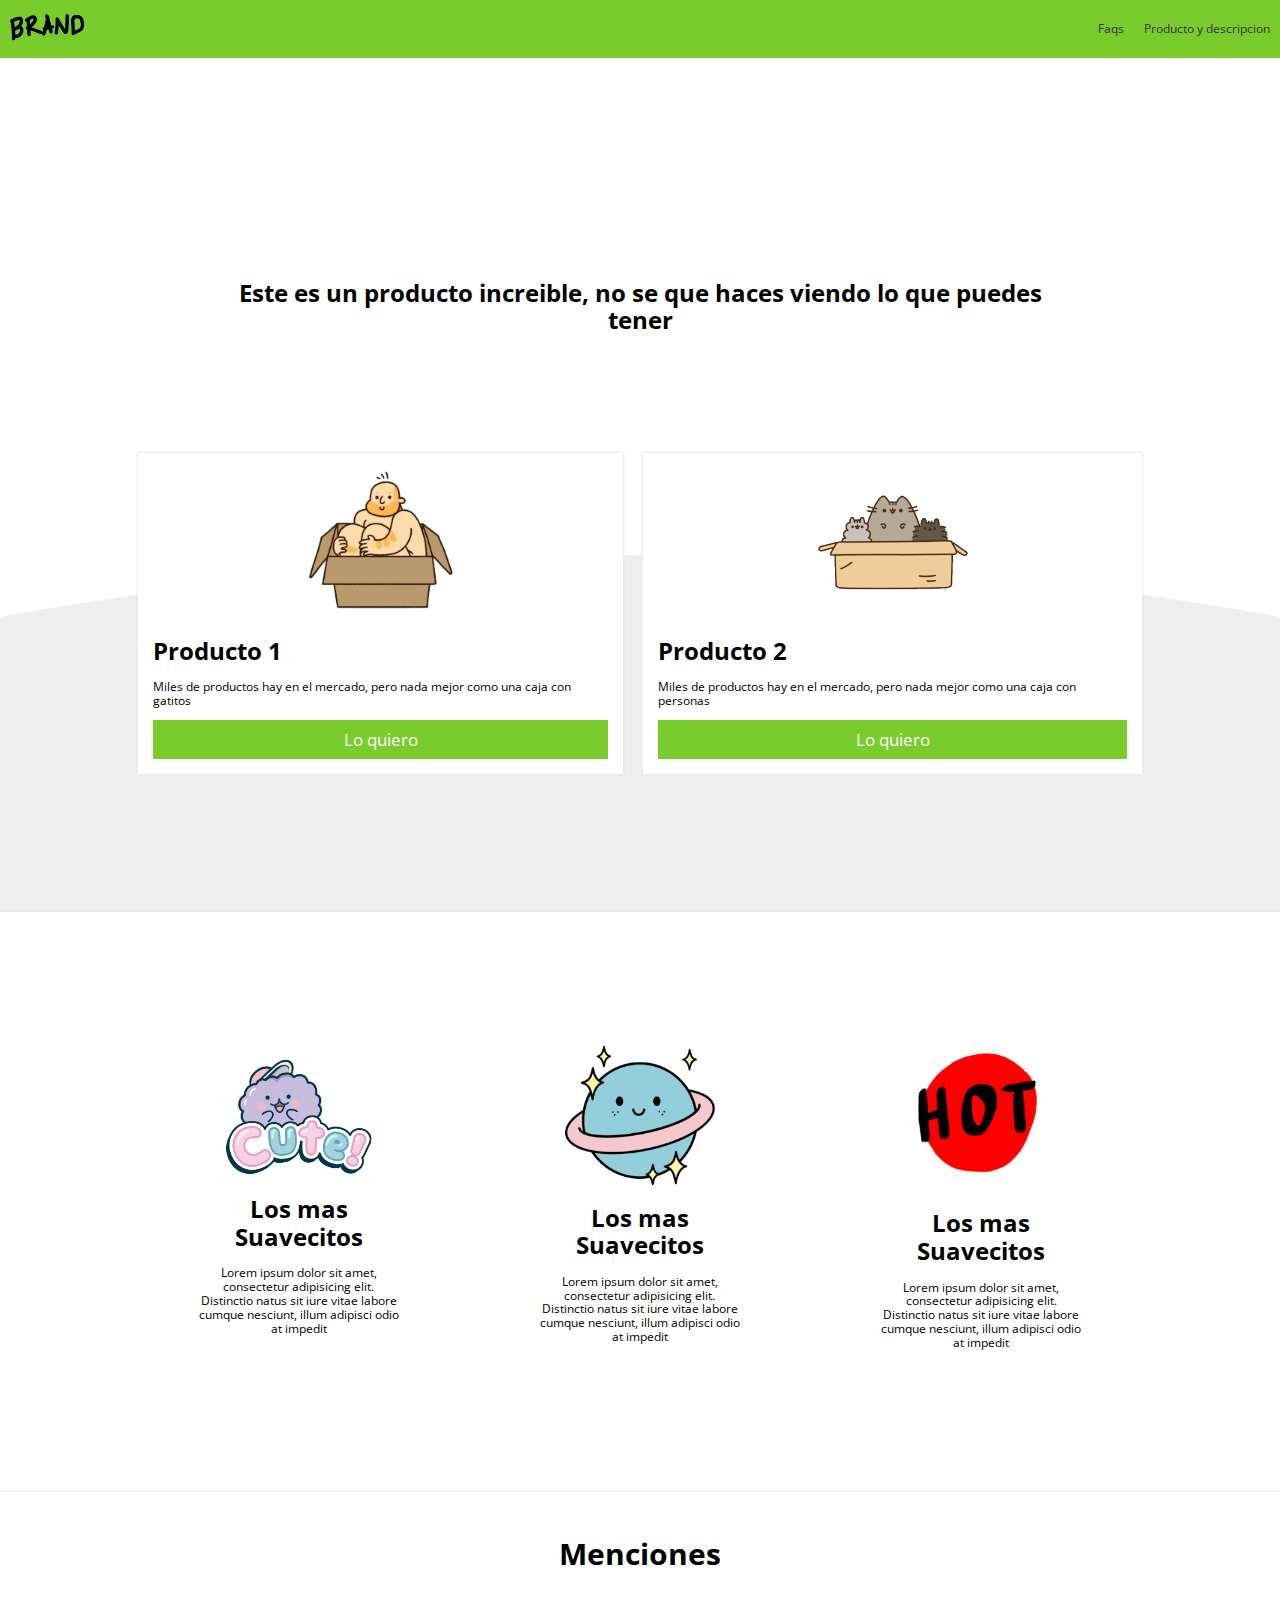
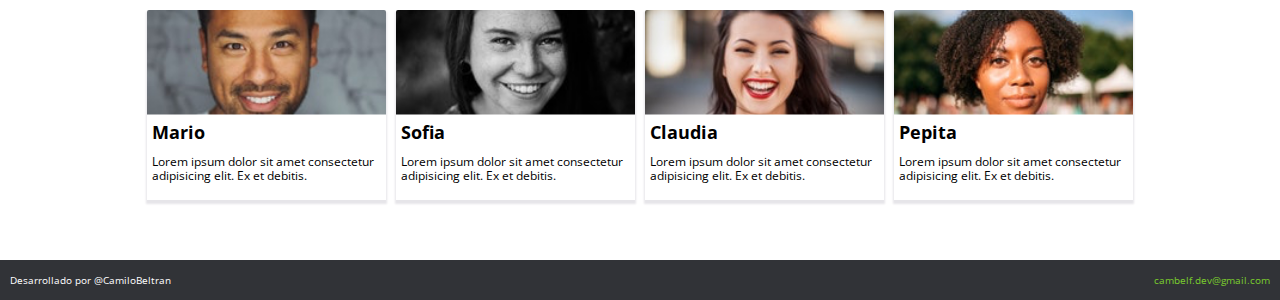
<file: index.html>
<!DOCTYPE html>
<html lang="en">
  <head>
    <meta charset="UTF-8">
    <meta name="viewport" content="width=device-width, initial-scale=1.0">
    <meta http-equiv="X-UA-Compatible" content="ie=edge">
    <link rel="stylesheet" href="css/normalize.css">
    <link rel="stylesheet" href="css/index.css">
    <link rel="stylesheet" href="css/mobile.css">
    <link rel="stylesheet" href="css/animation.css">
    <title>BRANDS</title>
  </head>
<body>
  <!-- Aqui empieza el navbar -->
   <nav class="fadeInDown">
    <div class="brand_image">
      <img src="images/logo.png" alt="">
    </div>
    <div class="nav_options">
        <ul>
          <li><a href="venta.html">Faqs</a></li>
          <li><a href="producto.html">Producto y descripcion</a></li>
        </ul>
    </div>
   </nav>
   <!-- aqui acaba el} navbar -->
   <!-- aqui empieza el main section -->
   <div class="main_section fadeIn">
     <h1>
       Este es un producto increible, no se que haces viendo lo que puedes tener
      </h1>
   </div>
   <div class="products">
     <div class="product fadeInUp">
       <div class="content">
         <div class="image_content">
           <img src="images/box1.png" alt="">
         </div>
          <h1>Producto 1</h1>
          <p>
            Miles de productos hay en el mercado, pero nada mejor como una caja con gatitos
          </p>
          <a href="venta.html">
            <button  class="main_button">Lo quiero</button>
          </a>
       </div>
     </div>
     <div class="product fadeInUp">
      <div class="content">
        <div class="image_content">
          <img src="images/box2.png" alt="">
        </div>
        <h1>Producto 2</h1>
        <p>
          Miles de productos hay en el mercado, pero nada mejor como una caja con personas
        </p>
        <a href="venta.html">
          <button  class="main_button">Lo quiero</button>
        </a>
      </div>
    </div>
   </div>
  <div class="others">
    <div class="container_other">
      <div class="content_others">
        <img src="images/b1.png" alt="">
        <h1>
          Los mas Suavecitos
        </h1>
        <p>
          Lorem ipsum dolor sit amet, consectetur adipisicing elit. Distinctio natus sit iure vitae labore cumque
          nesciunt, illum adipisci odio at impedit
        </p>
      </div>
      <div class="content_others">
        <img src="images/b2.png" alt="">
        <h1>
          Los mas Suavecitos
        </h1>
        <p>
          Lorem ipsum dolor sit amet, consectetur adipisicing elit. Distinctio natus sit iure vitae labore cumque
          nesciunt,
          illum adipisci odio at impedit
        </p>
      </div>
      <div class="content_others">
        <img src="images/b3.png" alt="">
        <h1>
          Los mas Suavecitos
        </h1>
        <p>
          Lorem ipsum dolor sit amet, consectetur adipisicing elit. Distinctio natus sit iure vitae labore cumque
          nesciunt,
          illum adipisci odio at impedit
        </p>
      </div>
    </div>
  </div>
  <section class="menciones">
    <h1>Menciones</h1>
    <div class="content_mentions">
      <div class="mention">
        <div class="mention_image_container">
          <img src="images/p1.png" alt="">
        </div>
        <div class="description_mention">
          <h2>
            Mario
          </h2>
          <p>
            Lorem ipsum dolor sit amet consectetur adipisicing elit. Ex et debitis.
          </p>
        </div>
      </div>
      <div class="mention">
        <div class="mention_image_container">
          <img src="images/p2.png" alt="">
        </div>
        <div class="description_mention">
          <h2>
            Sofia
          </h2>
          <p>
            Lorem ipsum dolor sit amet consectetur adipisicing elit. Ex et debitis.
          </p>
        </div>
      </div>
      <div class="mention">
        <div class="mention_image_container">
          <img src="images/p3.png" alt="">
        </div>
        <div class="description_mention">
          <h2>
            Claudia
          </h2>
          <p>
            Lorem ipsum dolor sit amet consectetur adipisicing elit. Ex et debitis.
          </p>
        </div>
      </div>
      <div class="mention">
        <div class="mention_image_container">
          <img src="images/p4.png" alt="">
        </div>
        <div class="description_mention">
          <h2>
            Pepita
          </h2>
          <p>
            Lorem ipsum dolor sit amet consectetur adipisicing elit. Ex et debitis.
          </p>
        </div>
      </div>
    </div>
  </section>
   <footer>
    <p>
      <small>Desarrollado por <a href="https://twitter.com/CamiloBeltran">@CamiloBeltran</a></small>
    </p>
    <a href="mailto:cambelf.dev@gmail.com">
      <p class="contact">
        <small>cambelf.dev@gmail.com</small>
      </p>
    </a>
   </footer>
  <script src=""> </script>
</body>
</html>
</file>
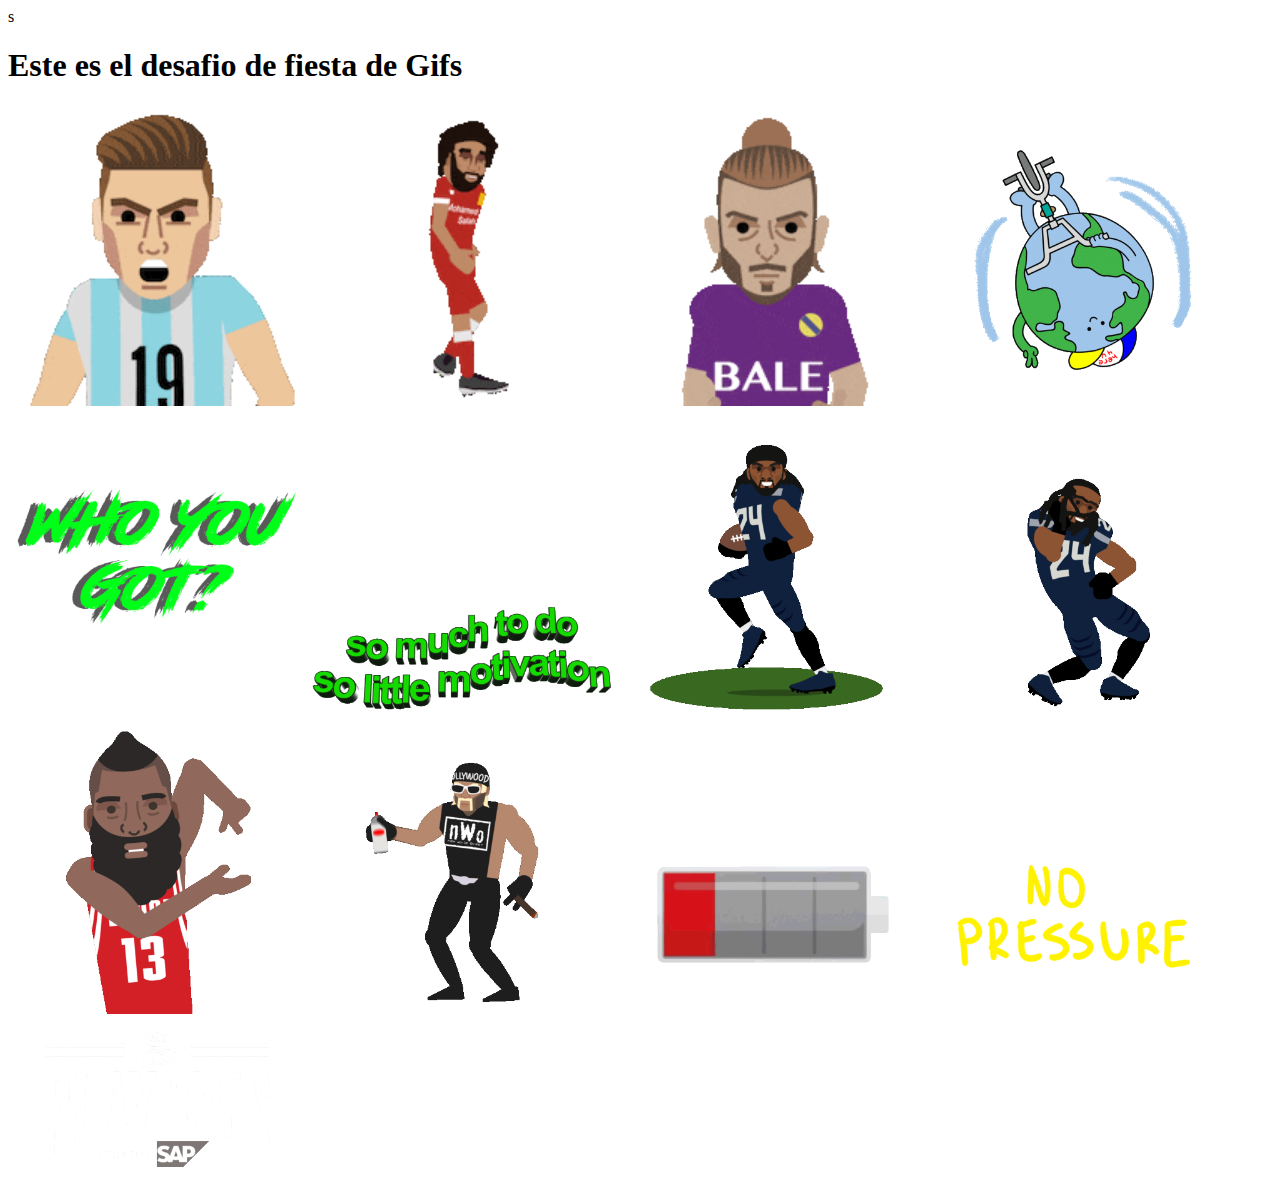
<file: fiesta de gift/index.html>
<!DOCTYPE html>
<html lang="es" dir="ltr">
  <head>
    <meta charset="utf-8">
    <title>Fiesta de gifs</title>
    <style>
      img
      {
        width: 300px;
      }
    </style>
  </head>
  <body>s
    <h1>Este es el desafio de fiesta de Gifs</h1>
    <section class="container">
      <img src="200 (1).gif" alt="">
      <img src="200.gif" alt="">
      <img src="200_s.gif" alt="">
      <img src="giphy (1).gif" alt="">
      <img src="giphy.gif" alt="">
      <img src="giphy_s (1).gif" alt="">
      <img src="giphy_s (2).gif" alt="">
      <img src="giphy_s (3).gif" alt="">
      <img src="giphy_s (4).gif" alt="">
      <img src="giphy_s (5).gif" alt="">
      <img src="giphy_s.gif" alt="">
      <img src="nopresureJustBikes.gif" alt="">
      <img src="playoffs.gif" alt="">
    </section>
  </body>
</html>
</file>
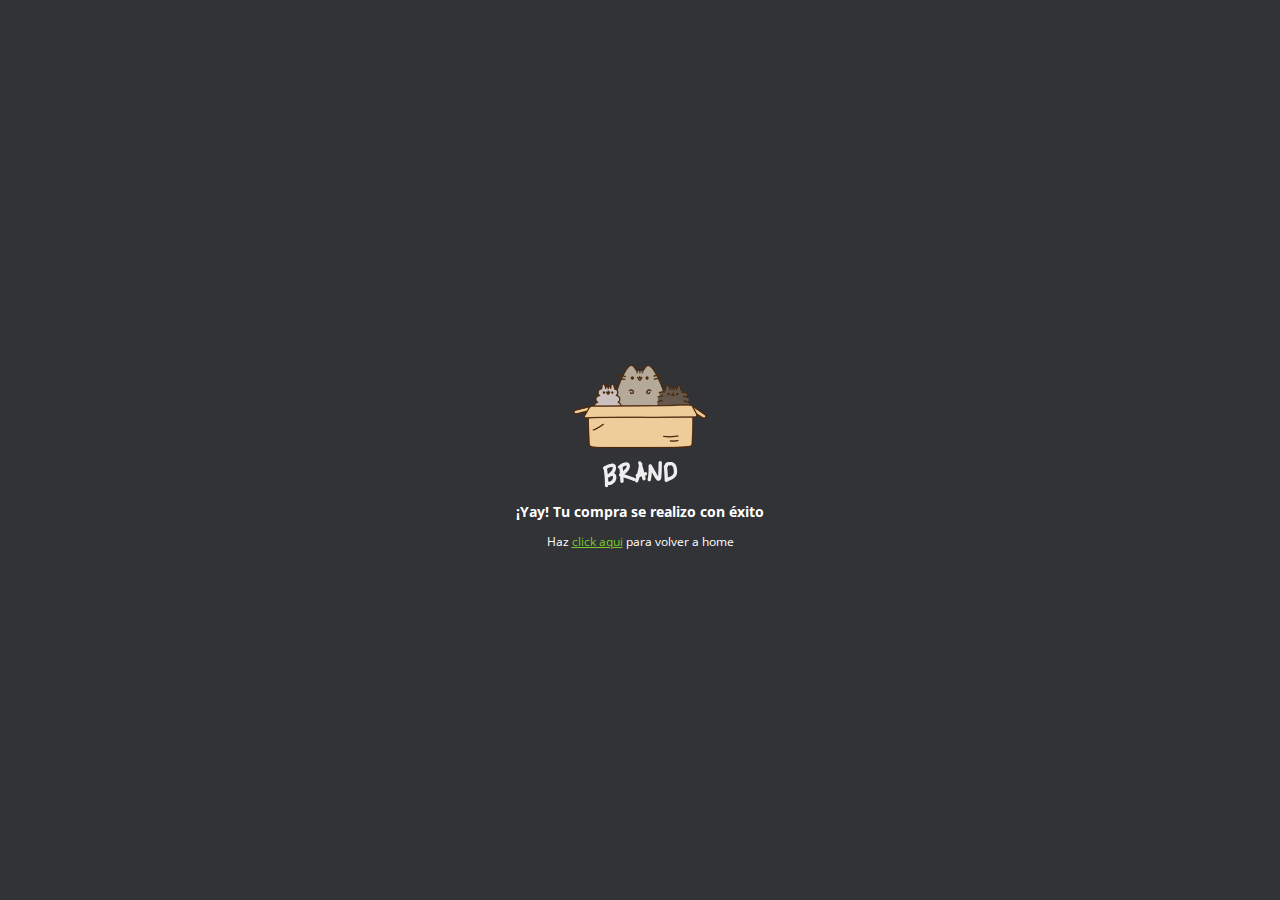
<file: exito.html>
<!DOCTYPE html>
<html lang="es">
<head>
    <meta charset="UTF-8">
    <meta name="viewport" content="width=device-width, initial-scale=1.0">
    <meta http-equiv="X-UA-Compatible" content="ie=edge">
    <link rel="stylesheet" href="css/normalize.css">
    <link rel="stylesheet" href="css/index.css">
    <link rel="stylesheet" href="css/animation.css">
    <link rel="stylesheet" href="css/paypal.css">
    <title>Exito</title>
</head>
<body>
    <div class="content_paypal">
        <img src="images/box_brand.png" alt="">
        <h3>
            ¡Yay! Tu compra se realizo con éxito
        </h3>
        <p>
            Haz <a href="index.html">click aqui</a> para volver a home
        </p>
    </div>
</body>
</html>
</file>
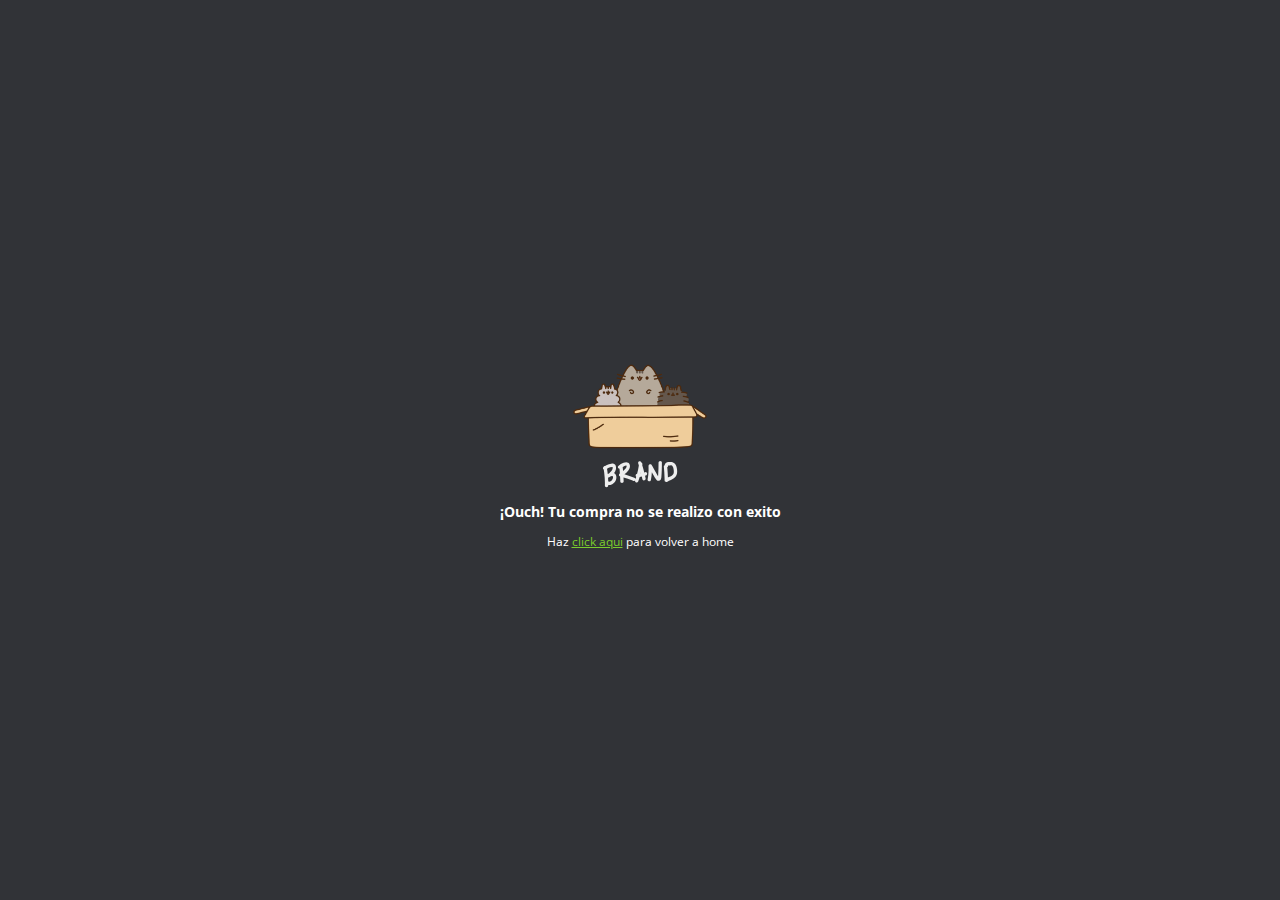
<file: falla.html>
<!DOCTYPE html>
<html lang="es">
<head>
    <meta charset="UTF-8">
    <meta name="viewport" content="width=device-width, initial-scale=1.0">
    <meta http-equiv="X-UA-Compatible" content="ie=edge">
    <link rel="stylesheet" href="css/normalize.css">
    <link rel="stylesheet" href="css/index.css">
    <link rel="stylesheet" href="css/animation.css">
    <link rel="stylesheet" href="css/paypal.css">
    <title>Exito</title>
</head>
<body>
    <div class="content_paypal">
        <img src="images/box_brand.png" alt="">
        <h3>
            ¡Ouch! Tu compra no se realizo con exito 
        </h3>
        <p>
            Haz <a href="index.html">click aqui</a> para volver a home
        </p>
    </div>
</body>
</html>
</file>
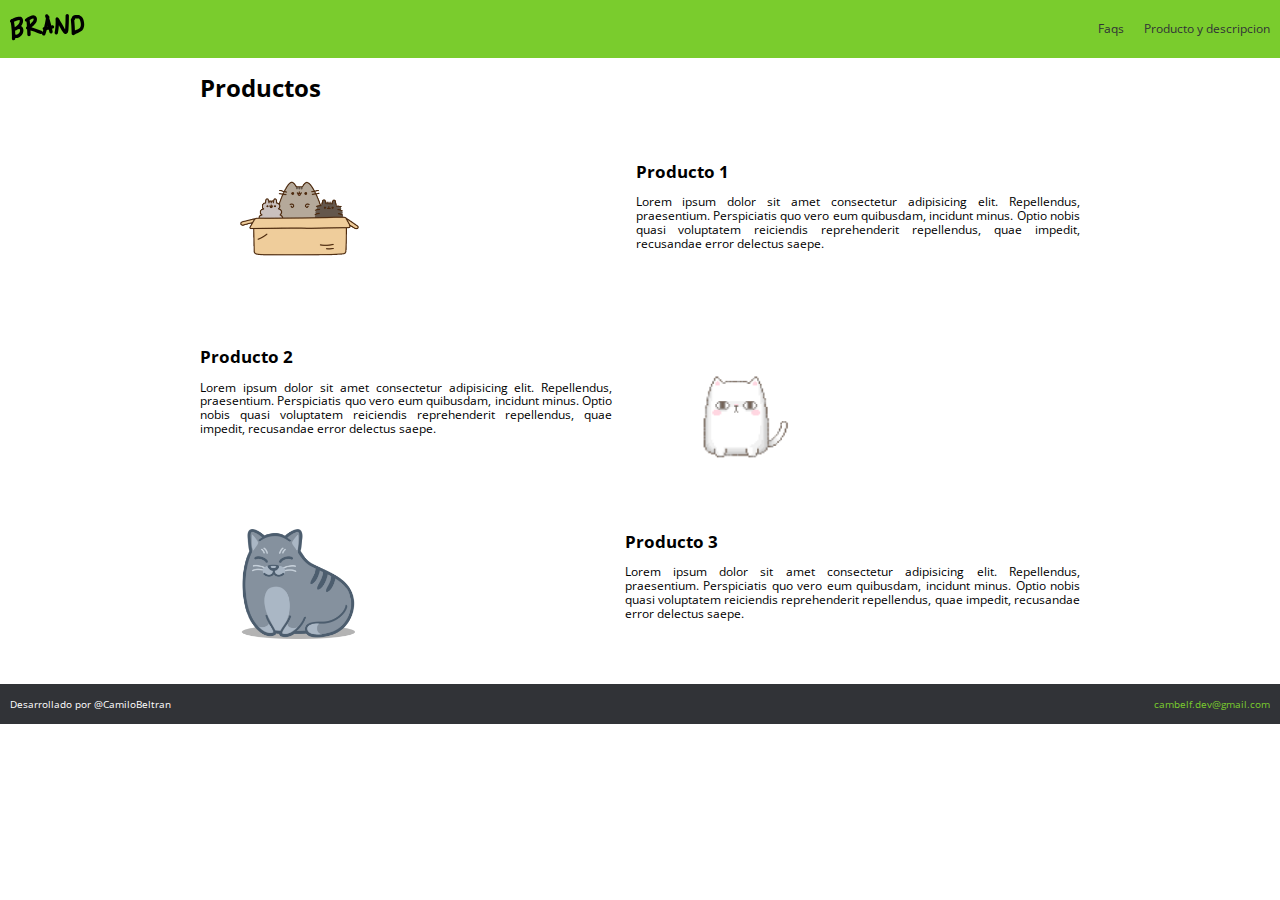
<file: producto.html>
<!DOCTYPE html>
<html lang="en">
  <head>
    <meta charset="UTF-8">
    <meta name="viewport" content="width=device-width, initial-scale=1.0">
    <meta http-equiv="X-UA-Compatible" content="ie=edge">
    <link rel="stylesheet" href="css/normalize.css">
    <link rel="stylesheet" href="css/index.css">
    <link rel="stylesheet" href="css/mobile.css">
    <link rel="stylesheet" href="css/animation.css">
    <link rel="stylesheet" href="css/productos.css">
    <link rel="stylesheet" href="css/grid.css">
    <title>BRANDS</title>
  </head>
<body>
  <!-- Aqui empieza el navbar -->
   <nav class="fadeInDown">
    <div class="brand_image">
      <a href="index.html">
        <img src="images/logo.png" alt="">
      </a>
    </div>
    <div class="nav_options">
        <ul>
          <li><a href="venta.html">Faqs</a></li>
          <li><a href="producto.html">Producto y descripcion</a></li>
        </ul>
    </div>
   </nav>
   <!-- aqui acaba el} navbar -->
   <div class="container aparecer">
       <div class="row">
        <h1>Productos</h1>
       </div>
       <div class="row">
           <figure >
               <img class="col-4" src="images/ben1.png" alt="Producto-1">
           </figure>
           
           <div class="detail-product col-8">
               <h2>Producto 1</h2>
               <p>
                   Lorem ipsum dolor sit amet consectetur adipisicing elit. Repellendus, praesentium. Perspiciatis quo vero eum quibusdam, incidunt minus. Optio nobis quasi voluptatem reiciendis reprehenderit repellendus, quae impedit, recusandae error delectus saepe.
               </p>
           </div>
       </div>
    <div class="row">
        <div class="detail-product col-8">
            <h2>Producto 2</h2>
            <p>
                Lorem ipsum dolor sit amet consectetur adipisicing elit. Repellendus, praesentium. Perspiciatis quo vero eum
                quibusdam, incidunt minus. Optio nobis quasi voluptatem reiciendis reprehenderit repellendus, quae impedit,
                recusandae error delectus saepe.
            </p>
        </div>
        <figure>
            <img class="col-4" src="images/ben2.png" alt="Producto-2">
        </figure>
    </div>
    <div class="row">
        <figure>
            <img class="col-4" src="images/ben3.png" alt="Producto-3">
        </figure>    
        <div class="detail-product col-8">
            <h2>Producto 3</h2>
            <p>
                Lorem ipsum dolor sit amet consectetur adipisicing elit. Repellendus, praesentium. Perspiciatis quo vero eum
                quibusdam, incidunt minus. Optio nobis quasi voluptatem reiciendis reprehenderit repellendus, quae impedit,
                recusandae error delectus saepe.
            </p>
        </div>
    </div>
   </div>






   <footer>
    <p>
      <small>Desarrollado por <a href="https://twitter.com/CamiloBeltran">@CamiloBeltran</a></small>
    </p>
    <a href="mailto:cambelf.dev@gmail.com">
      <p class="contact">
        <small>cambelf.dev@gmail.com</small>
      </p>
    </a>
   </footer>
  <script src=""> </script>
</body>
</html>
</file>
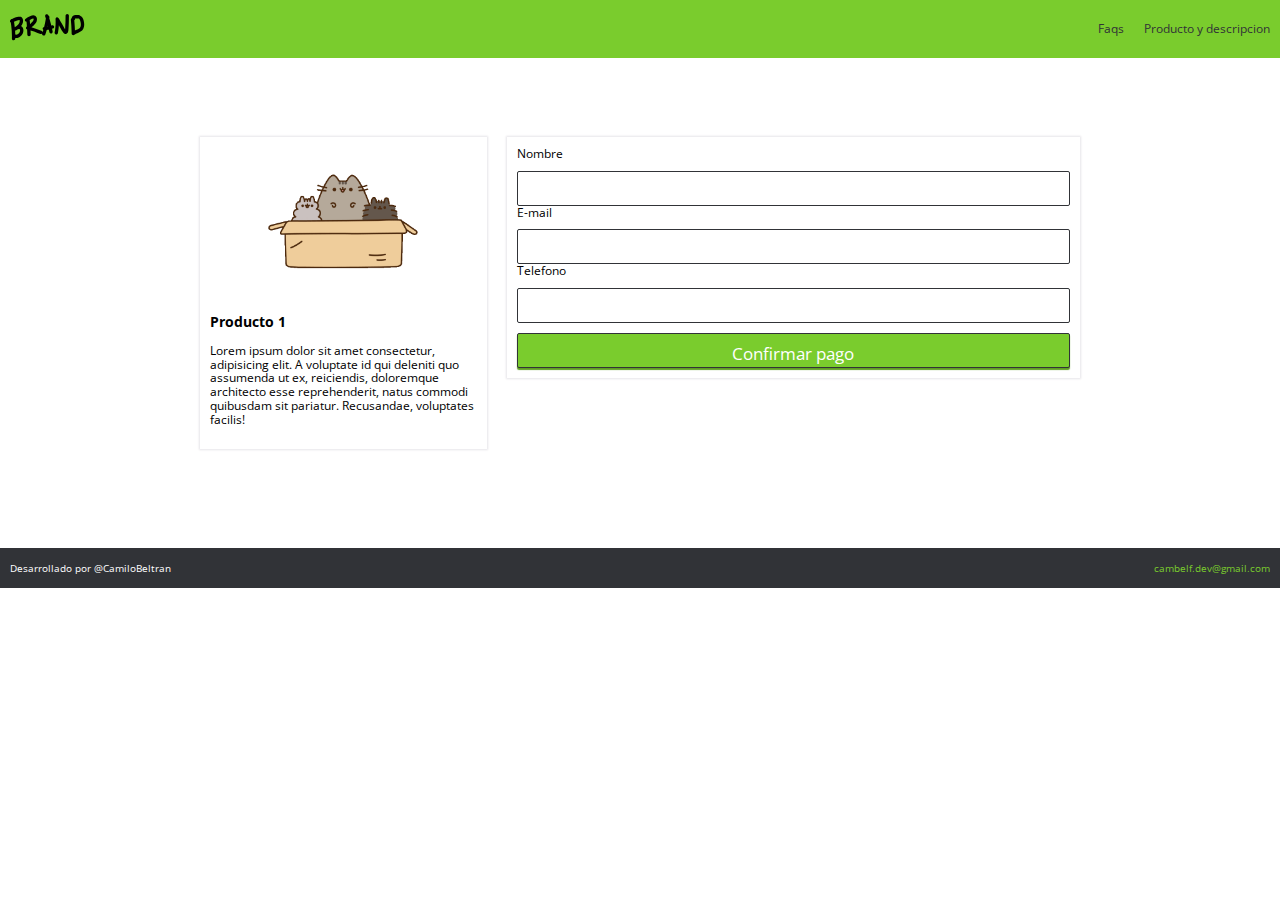
<file: venta.html>
<!DOCTYPE html>
<html lang="en">

<head>
    <meta charset="UTF-8">
    <meta name="viewport" content="width=device-width, initial-scale=1.0">
    <meta http-equiv="X-UA-Compatible" content="ie=edge">
    <link rel="stylesheet" href="css/normalize.css">
    <link rel="stylesheet" href="css/index.css">
    <link rel="stylesheet" href="css/mobile.css">
    <link rel="stylesheet" href="css/animation.css">
    <link rel="stylesheet" href="css/productos.css">
    <link rel="stylesheet" href="css/grid.css">
    <title>BRANDS</title>
</head>

<body>
    <!-- Aqui empieza el navbar -->
    <nav class="fadeInDown">
        <div class="brand_image">
            <a href="index.html">
                <img src="images/logo.png" alt="">
            </a>
        </div>
        <div class="nav_options">
            <ul>
                <li><a href="venta.html">Faqs</a></li>
                <li><a href="producto.html">Producto y descripcion</a></li>
            </ul>
        </div>
    </nav>
    <!-- aqui acaba el} navbar -->

    <!-- Empiza formulario de Venta -->
    <br>
    <br>
    <br>
    <br>
    <br>
<div class="container">
    <div class="row">
        <div class="col-4">
            <div class="modulo_pago">
                <div class="modulo_pago_images">
                    <img src="images/box2.png" alt="">
                </div>
                <h3>Producto 1</h3>
                <p>
                    Lorem ipsum dolor sit amet consectetur, adipisicing elit. A voluptate id qui deleniti quo assumenda ut ex,
                    reiciendis, doloremque architecto esse reprehenderit, natus commodi quibusdam sit pariatur. Recusandae,
                    voluptates facilis!
                </p>
            </div>
        </div>
        <div class="col-8">
            <div class="modulo_pago">
                <form action="https://www.paypal.com/cgi-bin/webscr?cmd=_s-xclick&hosted_button_id=HALCHLYRGXAMG" method="POST">
                    <label for="name">Nombre</label>
                    <br>
                    <input type="text" name="name"  class="data">
                    <br>
                    <label for="email">E-mail</label>
                    <br>
                    <input type="email" name="email" class="data">
                    <br>
                    <label for="phone">Telefono</label>
                    <br>
                    <input type="text" name="phone" class="data">
                    <input type="submit" value="Confirmar pago" class="main_button">
                </form>
            </div>
        </div>
    </div>
</div>
<br>
<br>
<br>
<br>
<br>
    <!-- Acaba Formulario de venta -->
    <footer>
        <p>
            <small>Desarrollado por <a href="https://twitter.com/CamiloBeltran">@CamiloBeltran</a></small>
        </p>
       <a href="mailto:cambelf.dev@gmail.com">
            <p class="contact">
                <small>cambelf.dev@gmail.com</small>
            </p>
       </a>
    </footer>
    <script src=""> </script>
</body>

</html>
</file>
<file: css/index.css>
@import url('https://fonts.googleapis.com/css?family=Open+Sans:400,700&display=swap');
/*----------- variables */
:root{
    --green-color:#7ACC2D;
    --white-color:white;
    --black-color:#313337;

/* Espaciado */
    --space:10px;

/* Tipografias */
    --normal:12px;

/* Box Shadow */
--box:0 0 2px 1px #e6e5e9;

    /*------------- variables */
}


html , body
{
    padding: 0;
    margin: 0;
    font-size: var(--normal);
    font-family: 'Open Sans', sans-serif;
}
p, label{
    font-size: var(--normal);
}
nav
{
    display: flex;
    background-color:var(--green-color);
    padding:var(--space);
    color:var(--white-color);
    justify-content: space-between;
    align-items: center;
}
nav ul 
{
    display: flex;
}
nav ul li 
{
    padding-left: 20px;
    /* display: inline-block; */
    list-style: none;
}
nav li a
{
    color:var(--black-color);
    text-decoration: none;
}
nav li a:hover
{
    color:var(--white-color);
}
.main_section
{
    padding: 16%;
    text-align: center;
}
.products 
{
    background-image: url("../images/curve.png");
    /* max-height: 50px; */
    background-size:cover;
    background-position: center top;
    /* background-repeat: no-repeat; */
    padding:10%;
    display: flex;
}
.product
{
    padding:var(--space);
    margin-top: -240px;
    
}
.product  .content
{
    background-color:var(--white-color);
    padding: 15px;
    /* text-align: center; */
    box-shadow:var(--box);
}
.image_content
{
    text-align: center;
}
.main_button
{
    background-color: var(--green-color);
    width: 100%;
    padding: var(--space);
    font-size: 17px;
    color: white;
    border: 0;
}
.main_button:hover
{
    background-color: #5e9e22;
    cursor: pointer;
    border-radius: 2px;
}
.others 
{
    box-shadow:var(--box);
    display: block;
}
.container_other
{
    display: flex;
    /* max-width: 300px; */
    justify-content: space-around;
    align-items: center;
    padding: 10%;
}
.content_others
{
    max-width: 200px;
    text-align: center;
    font-size: var(--normal);
}
.content_others img
{
    width: 150px;
}
.menciones
{
    padding:var(--space);

    margin-bottom: 50px;
}
.content_mentions
{
    display:grid;
    grid-template-columns: repeat(4, 239px);
    grid-template-rows:auto;
    justify-content: center;
    grid-gap: 10px;
}
.mention
{
    max-width: 239px;
    box-shadow:0 3px 2px 1px #e6e5e9;
}
.mention img 
{
    width: 100%;
}
.menciones h1 
{
    text-align: center;
    margin: 3%;
    font-size: 30px;
}
.menciones h2 
{
    margin: 0;
}
.description_mention{
    padding: 5px;
}

footer
{
    background-color: #313337;
    height: 40px;
    color: var(--white-color);
    display: flex;
    justify-content: space-between;
    align-items: center;
    padding: 10px;
    box-sizing: border-box;
    margin-bottom: 0;
}
footer a
{
    text-decoration: none;
    color: var(--white-color);
}
.contact {
    color: var(--green-color);
}


/* --------------------------------- Venta */

.modulo_pago{
    background-color: var(--white-color);
    box-shadow: var(--box);
    padding:var(--space);
}
.modulo_pago_images
{
    max-width: 150px;
    width: 100%;
    text-align: center;
    margin: auto;
}
.modulo_pago input{
    margin-top: var(--space);
    width: 100%;
    height: 35px;
    border-radius: 2px;
    border: 1px solid var(--black-color);
    box-sizing: border-box;
}
.data{
    margin-top: var(--space);
    width: 100%;
    padding: 5px;
    border-radius: 2px;
    border: 1px solid var(--black-color);
    box-sizing: border-box;
}
.modulo_pago .main_button{
    margin-top: 10px;
    box-shadow: 0 2px 1px 0 #5e9e22;
}
</file>
<file: css/mobile.css>
@media (max-width:768px)
{
    .products
    {
        display:block;
        height: auto;
        background-attachment: contain;
        background-repeat: no-repeat;
    }
    .product {
        margin-top:0;

    }
    .main_section
    {
        padding: 4%;
    }
    .container_other
    {
        flex-direction: column;
    }
    .content_others
    {
        margin-bottom: 20px;
    }
    .content_mentions
    {
        display: flex;
        flex-direction: column;
        justify-content: center;
        align-items: center;
    }
    .mention 
    {
        margin: 10px;
    }
}
</file>
<file: css/animation.css>
.fadeIn
{
    -webkit-animation-duration: 4s;
    animation-duration: 4s;
    -webkit-animation-fill-mode: both;
    animation-fill-mode: both;
    -webkit-animation-name: fadeIn;
    animation-name: fadeIn;
}
@keyframes fadeIn
{
    from{
        opacity: 0;
    }
    to {
        opacity: 1;
    }
}
.fadeInDown
{
    -webkit-animation-duration: 1s;
    animation-duration: 1s;
    -webkit-animation-fill-mode: both;
    animation-fill-mode: both;
    -webkit-animation-name: fadeInDown;
    animation-name: fadeInDown;
}
@keyframes fadeInDown 
{
    from{
        opacity: 0;
        -webkit-transform: translate3d(0,-100%,0);
        transform:translate3d(0,-100%,0);
    }
    to {
        opacity: 1;
        -webkit-transform: translate3d(0,0,0);
        transform:translate3d(0,0,0);
    }
}
.fadeInUp
{
    -webkit-animation-duration: 1s;
    animation-duration: 1s;
    -webkit-animation-fill-mode: both;
    animation-fill-mode: both;
    -webkit-animation-name: fadeInUp;
    animation-name: fadeInUp;
}
@keyframes fadeInUp 
{
    from{
        opacity: 0;
        -webkit-transform: translate3d(0,100%,0);
        transform:translate3d(0,100%,0);
    }
    to {
        opacity: 1;
        -webkit-transform: translate3d(0,0,0);
        transform:translate3d(0,0,0);
    }
}
</file>
<file: css/paypal.css>
body{
    background-color: var(--black-color);
    text-align: center;
    color: var(--white-color);
    display: flex;
    justify-content: center;
    align-items: center;
    height: 100vh;
}
.content_paypal 
{

}
.content_paypal p a {
    color: var(--green-color);
}
</file>
<file: css/productos.css>
h1
{
    margin-left: 10px;
}
.row
{
    margin-bottom: 20px;
}
.detail-product
{
}
.row .detail-product p
{
    text-align: justify;
    font-size:12px;
}
.row .detail-product h2 {
    font-size: 17px;
}
.aparecer{
    -webkit-animation-duration: 3s;
    animation-duration: 3s;
    animation-fill-mode: both;
    -webkit-animation-fill-mode: both;
    -webkit-animation-name: aparecer;
    animation-name: aparecer;
}
@keyframes aparecer {
    from{
        opacity: 0;
    }
    to {
        opacity: 1;
    }

}
@media (max-width:768px)
{
    .container
    {
        text-align: center;
    }
    .detail-product
    {
        text-align: center;
        margin: auto;
    }
}
</file>
<file: css/grid.css>
/* container>row>column */
.container
{
    max-width: 900px;
    margin:auto;
}
.row
{
    display: flex;
}
.col-1
{
    width: 8.3333333333%;
}
.col-2
{
    width: 16.6666666666%;
}
.col-3
{
    width: 24.9999999999%;
}
.col-4
{
    width: 33.3333333332%;
}
.col-5
{
    width: 41.6666666665%;
}
.col-6
{
    width: 49.9999999998%;
}
.col-7
{
    width: 58.3333333331%;
}
.col-8
{
    width: 66.6666666664%;
}
.col-9
{
    width: 74.9999999997%;
}
.col-10
{
    width: 83.333333333%;
}
.col-11
{
    width: 91.6666666663%;
}
.col-12
{
    width: 100%;
}
.col-1,.col-2,.col-3,.col-4,.col-5,.col-6,.col-7,.col-8,.col-9,.col-10,.col-11,.col-12
{
    padding: 10px;
}
@media (max-width:760px)
{
    .row
    {
        display: inherit;
    }
    .col-1,.col-2,.col-3,.col-4,.col-5,.col-6,.col-7,.col-8,.col-9,.col-10,.col-11,.col-12
{
    width: 99,9999999996%;
}
}
</file>
